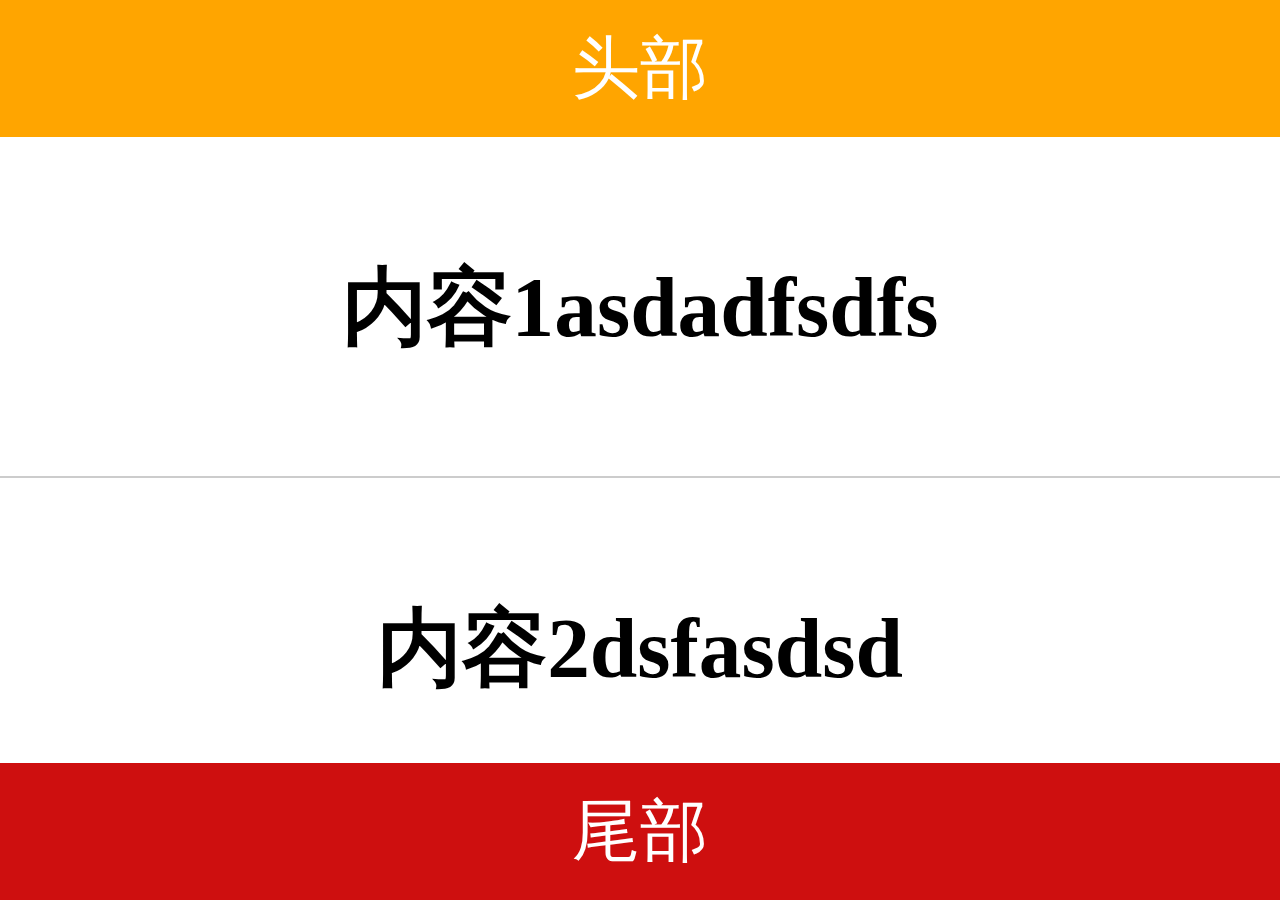
<file: public/index.html>
<!DOCTYPE html>
<html lang="en">

<head>
    <meta charset="UTF-8">
    <meta name="viewport" content="width=device-width, initial-scale=1.0">
    <meta http-equiv="X-UA-Compatible" content="ie=edge">
    <title>Document</title>
    <link rel="stylesheet" href="./css/style.css">
</head>
<script>
    document.documentElement.style.fontSize = window.innerWidth / 750 * 100 + "px";
</script>

<body>
    <div class="wrap">
        <header class="header">头部</header>
        <main class="main">
            <ul class="list">
                <li>内容1asdadfsdfs</li>
                <li>内容2dsfasdsd</li>
                <li>内容311111f111111111111111</li>
                <li>dasdjkasdjlajsdkddasdasjkal</li>
            </ul>
        </main>
        <footer class="footer">尾部</footer>
    </div>
</body>

</html>
</file>
<file: public/css/style.css>
* {
  margin: 0;
  padding: 0;
  list-style: none;
  text-decoration: none;
  font-style: normal;
  box-sizing: border-box;
}

html,
body,
.wrap {
  width: 100%;
  height: 100%;
}

.wrap {
  display: flex;
  flex-direction: column;
  font-size: .32rem;
}

.wrap .main {
  flex: 1;
  overflow-y: scroll;
}

.wrap .main .list li {
  width: 100%;
  height: 2rem;
  line-height: 2rem;
  text-align: center;
  font-size: .5rem;
  font-weight: bolder;
  border-bottom: 2px solid #ccc;
}

.wrap .footer {
  height: .8rem;
  text-align: center;
  font-size: .4rem;
  color: #fff;
  background: #ce0f0f;
  line-height: .8rem;
}

.header {
  height: .8rem;
  font-size: .4rem;
  color: #fff;
  background: orange;
  text-align: center;
  line-height: .8rem;
}
</file>
